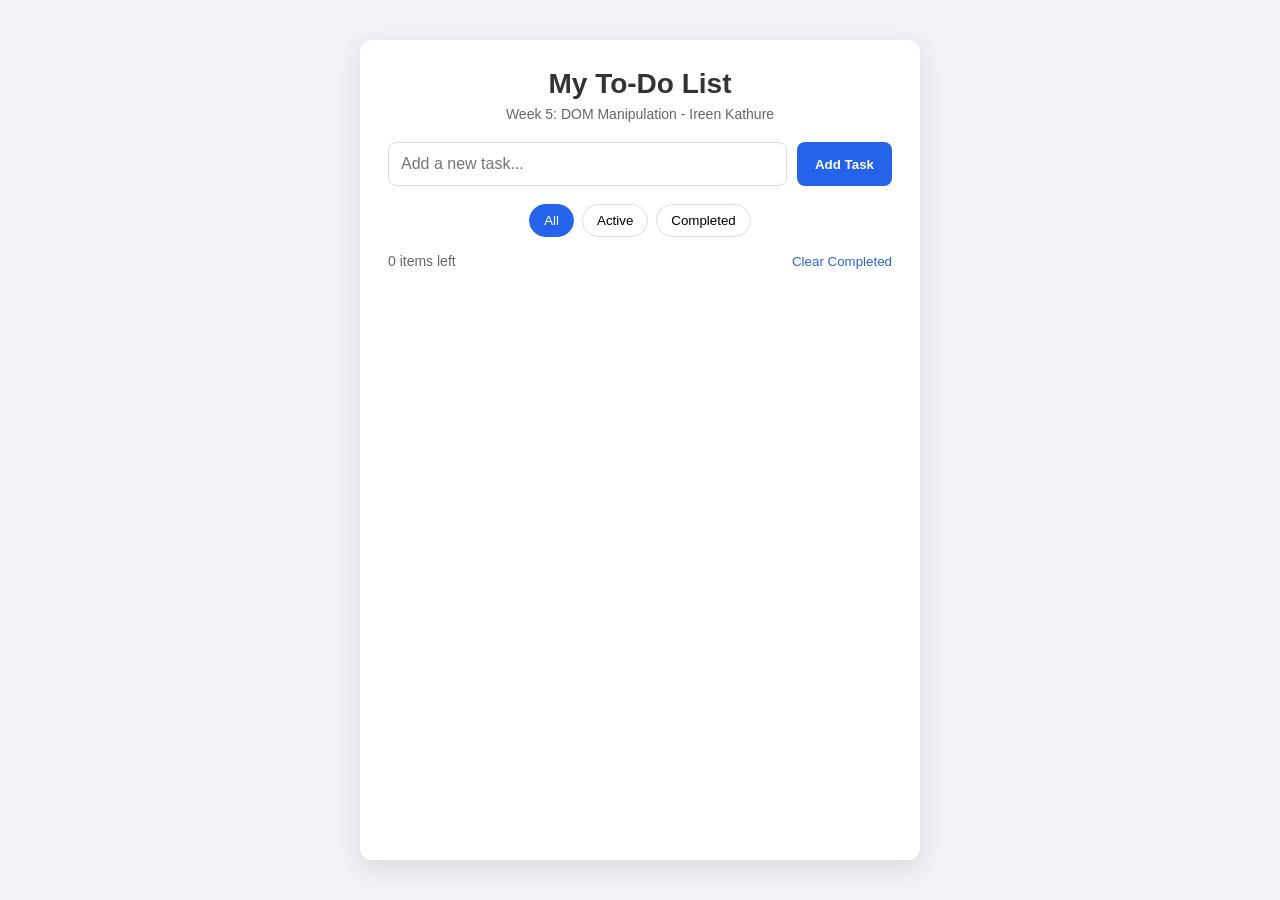
<file: index.html>
<!DOCTYPE html>
<html lang="en">
<head>
  <meta charset="UTF-8">
  <meta name="viewport" content="width=device-width, initial-scale=1.0">
  <title>Ireen's To-Do List - Week 5</title>
  <link rel="stylesheet" href="styles.css">
</head>
<body>
  <main class="container">
    <h1>My To-Do List</h1>
    <p class="subtitle">Week 5: DOM Manipulation - Ireen Kathure</p>
    <form id="todo-form">
      <input id="task-input" type="text" placeholder="Add a new task..." autocomplete="off">
      <button id="add-btn" type="submit">Add Task</button>
    </form>
    <div class="filters">
      <button class="filter-btn active" data-filter="all">All</button>
      <button class="filter-btn" data-filter="active">Active</button>
      <button class="filter-btn" data-filter="completed">Completed</button>
    </div>
    <ul id="todo-list"></ul>
    <div class="footer">
      <span id="items-left">0 items left</span>
      <button id="clear-completed">Clear Completed</button>
    </div>
  </main>
  <script src="app.js"></script>
</body>
</html>
</file>
<file: styles.css>
* { box-sizing: border-box; margin: 0; padding: 0; }
body { font-family: Arial, sans-serif; background: #f0f2f5; color: #333; min-height: 100vh; display: flex; justify-content: center; padding: 40px 16px; }
.container { background: #fff; width: 100%; max-width: 560px; border-radius: 12px; padding: 28px; box-shadow: 0 8px 24px rgba(0,0,0,0.1); }
h1 { text-align: center; font-size: 28px; margin-bottom: 6px; }
.subtitle { text-align: center; color: #666; font-size: 14px; margin-bottom: 20px; }
#todo-form { display: flex; gap: 10px; margin-bottom: 18px; }
#task-input { flex: 1; padding: 12px; border: 1px solid #ddd; border-radius: 8px; font-size: 16px; }
#add-btn { background: #2563eb; color: #fff; border: none; padding: 12px 18px; border-radius: 8px; cursor: pointer; font-weight: bold; }
#add-btn:hover { background: #1d4ed8; }
.filters { display: flex; gap: 8px; justify-content: center; margin-bottom: 16px; }
.filter-btn { padding: 8px 14px; border: 1px solid #ddd; background: #fff; border-radius: 20px; cursor: pointer; }
.filter-btn.active { background: #2563eb; color: #fff; border-color: #2563eb; }
#todo-list { list-style: none; }
#todo-list li { display: flex; align-items: center; gap: 10px; padding: 12px; border-bottom: 1px solid #eee; }
#todo-list li.completed span { text-decoration: line-through; color: #999; }
#todo-list li span { flex: 1; }
.delete-btn { background: #ef4444; color: #fff; border: none; padding: 6px 10px; border-radius: 6px; cursor: pointer; }
.footer { display: flex; justify-content: space-between; align-items: center; margin-top: 16px; color: #666; font-size: 14px; }
#clear-completed { background: none; border: none; color: #2563eb; cursor: pointer; }
</file>
